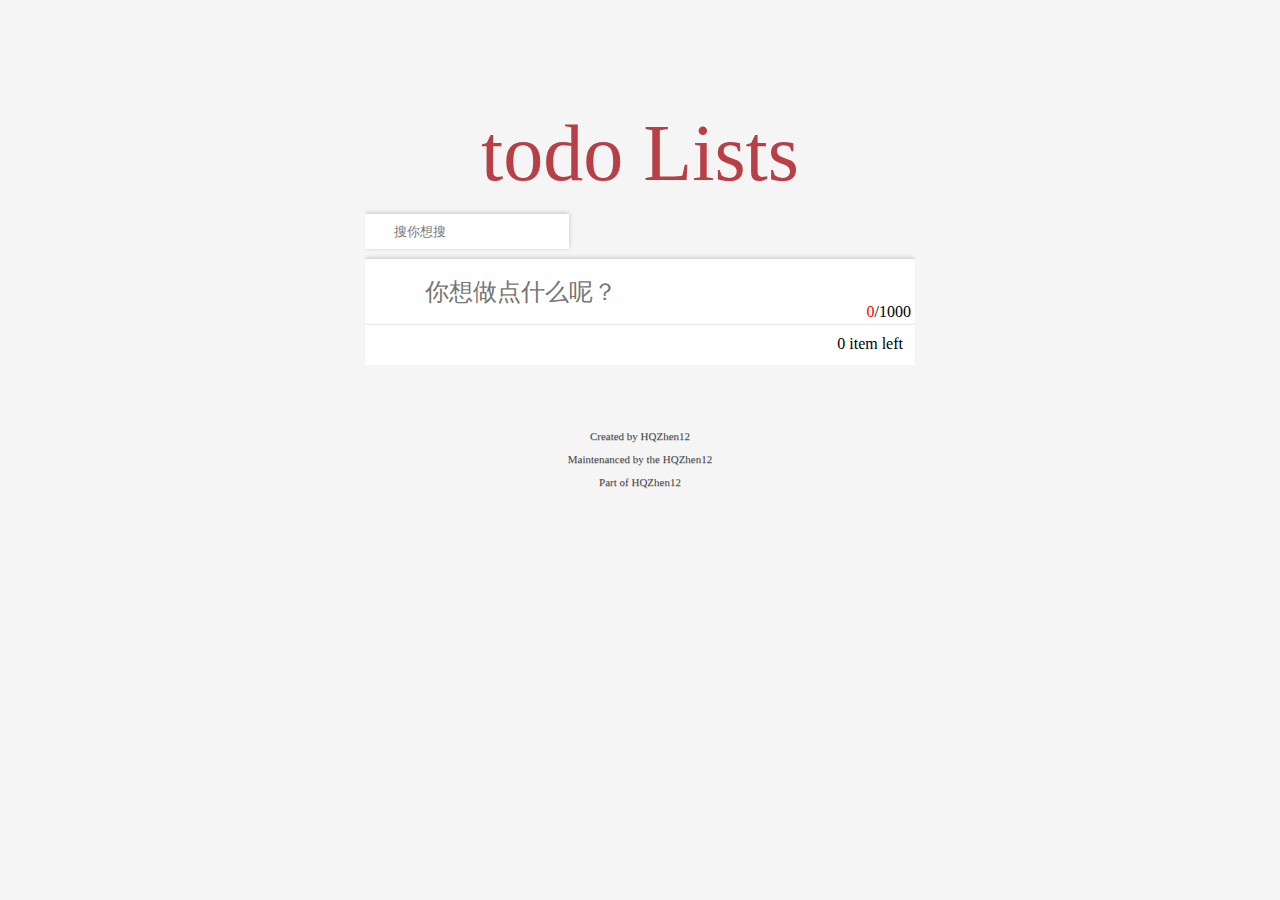
<file: 小组/week2/index.html>
<!DOCTYPE html>
<html lang="en">

<head>
    <meta charset="UTF-8">
    <meta name="viewport" content="width=device-width, initial-scale=1.0">
    <title>todo Lists</title>
    <link rel="stylesheet" type="text/css" href="style.css">
</head>

<body>
    <div class="head">
        <h1 class="todoapp">todo Lists</h1>
        <input class="input-search" type="text" placeholder="搜你想搜">
        <div class="father">
            <input class="input-todo" type="text" placeholder="你想做点什么呢？">
            <div class="usecount"><span class="useCount">0</span>/1000</div>
        </div>
    </div>
    <div class="body">
        <ul class="todo-list"></ul>
        <ul class="footer">
            <li class="num"><span class="active-num"></span>&nbsp;item&nbsp;left</li>
        </ul>
    </div>
    <footer class="info">
        <p>Created by HQZhen12</p>
        <p>Maintenanced by the HQZhen12</p>
        <p>Part of HQZhen12</p>
    </footer>
</body>
<script src="script.js"></script>
</body>

</html>
</file>
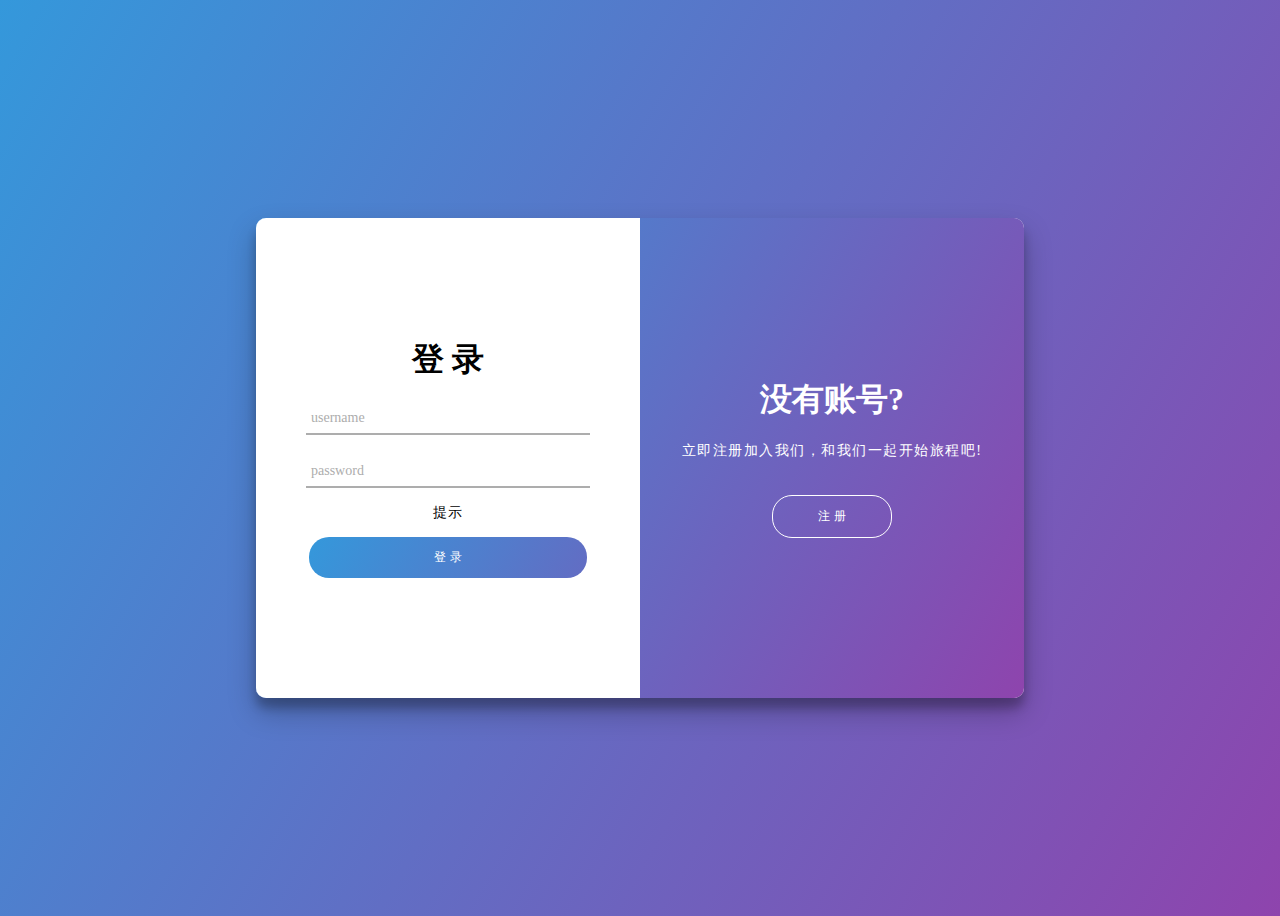
<file: 小组/week3/index.html>
<!DOCTYPE html>
<html lang="en">

<head>
    <meta charset="UTF-8">
    <meta name="viewport" content="width=device-width, initial-scale=1.0">
    <title>登录界面</title>
    <link rel="stylesheet" href="style.css">
</head>

<body>
    <div class="container">
        <div class="data-container sign-in-container">
            <div class="sign">
                <h1>登&nbsp;录</h1>
                <div class="txtb">
                    <input type="username" name="username" id="inputone">
                    <span data-user="username"></span>
                </div>
                <div class="txtb">
                    <input type="password" name="password" id="inputtwo">
                    <span data-user="password"></span>

                </div>
                <p class="prompt">提示</p>
                <button class="signin">登&nbsp;录</button>
            </div>
        </div>
        <div class="data-container sign-up-container">
            <div class="sign">
                <h1>注&nbsp;册</h1>
                <div class="txtb">
                    <input type="username" name="username" id="inputthree">
                    <span data-user="username"></span>
                </div>
                <div class="txtb">
                    <input type="password" name="password" id="inputfour">
                    <span data-user="password"></span>
                </div>
                <button class="signup">注&nbsp;册</button>
            </div>
        </div>
        <div class="overlay">
            <div class="over-panel over-left">
                <h1>已有账号？</h1>
                <p>请使用您的账号进行登录</p>
                <button class="ghost" id="signIn">登&nbsp;录</button>
            </div>
            <div class="over-panel over-right">
                <h1>没有账号?</h1>
                <p>立即注册加入我们，和我们一起开始旅程吧!</p>
                <button class="ghost" id="signUp">注&nbsp;册</button>
            </div>
        </div>
    </div>

    <script>
        let username = ''
        let password = ''
        let input = document.querySelectorAll("input")
        for (let i = 0; i < input.length; i++) {
            input[i].addEventListener("mouseenter", () => {
                input[i].classList.add("focus")
            })
            input[i].addEventListener("mouseleave", (e) => {
                if (e.target.value === '')
                    input[i].classList.remove("focus")
            })
        }

        let signup = document.querySelector('#signUp')
        signup.addEventListener("click", () => {
            // console.log(11);
            document.querySelector(".container").classList.add('change')
        })

        let signin = document.querySelector("#signIn")
        signin.addEventListener("click", () => {
            // console.log(12);
            document.querySelector(".container").classList.remove("change")
        })

        let input1 = document.querySelector("#inputone")
        input1.addEventListener("mouseleave", (e) => {
            // console.log(e.target.value);
            username = e.target.value
        })
        let input2 = document.querySelector("#inputtwo")
        input2.addEventListener("mouseleave", (e) => {
            // console.log(e.target.value);
            password = e.target.value
        })
        let signIn = document.querySelector(".signin")
        signIn.addEventListener("click", (e) => {
            let xhr = new XMLHttpRequest()
            xhr.open("POST", "http://119.91.210.79:3000/login")
            xhr.addEventListener("loadend", () => {
                const { msg, status } = JSON.parse(xhr.response)
                console.log(xhr.response);
                // console.log({ msg, status });
                if (msg === "登录成功！" && status === 1) {
                    alert('QGoffer等你来领喂');
                }
                else
                    alert('输个对的帐号密码？');
                // console.log(xhr.response);
            })
            xhr.setRequestHeader('Content-Type', 'application/json')
            const user = {
                username: username,
                password: password
            }
            const User = JSON.stringify(user)
            username = password = '1'
            console.log(username);
            console.log(password);
            input1.value = ''
            input2.value = ''
            xhr.send(User)
        })
        let input3 = document.querySelector("#inputthree")
        input3.addEventListener("mouseleave", (e) => {
            username = e.target.value
        })
        let input4 = document.querySelector("#inputfour")
        input4.addEventListener("mouseleave", (e) => {
            password = e.target.value
        })
        let signUp = document.querySelector(".signup")
        signUp.addEventListener("click", (e) => {
            console.log(username);
            console.log(password);
            console.log(username == password == '1');
            if (!username == '1' && !password == '1')
                alert('注册一下呗~');
            else
                alert('注册成功！');
            input3.value = ''
            input4.value = ''
        })
        let prompt = document.querySelector(".prompt")
        prompt.addEventListener("click", () => {
            alert("用户名: qgstudio     密码: qgstudio")
        })
    </script>
</body>

</html>
</file>
<file: 小组/week2/style.css>
body {
    background-color: rgb(245, 245, 245);
}

.btnGroup {

    display: inline-block;
}

.itemComplete {
    width: 550px;
    height: 59px;
    background-color: #fff;
    list-style-type: none;
    border-bottom: .8px solid #999;
}

.itemComplete .btnName {
    float: left;
    width: 435px;
    height: 40px;
    font-size: 32px;
    border-style: none;
    padding: 7.5px 0px 7.5px 7.5px;
}

.itemComplete .btnName-searched {
    float: left;
    width: 435px;
    height: 40px;
    font-size: 32px;
    background-color: red;
    border-style: none;
    padding: 7.5px 0px 7.5px 7.5px;
}

.itemComplete-searched {
    width: 550px;
    height: 59px;
    background-color: red;
    list-style-type: none;
    border-bottom: .8px solid #999;
}

.iconComplete {
    float: left;
    width: 34px;
    height: 34px;
    border: 1px solid #ddd;
    border-radius: 50%;
    margin: 12px 12px 12px 12px;
    /* line-height: 20px; */
    text-align: center;

}

.iconCompleteActive {
    display: inline;
    margin-top: 9px;
}

.iconCompleteActive:before {
    content: "√";
    font-size: 25px;
    color: green;
}

.iconText {
    color: #999;
    text-decoration: line-through;
}

.iconText1 {
    color: red;
}

.todo-list {
    margin: 0;
    padding: 0;
    list-style: none;
}

.head {
    width: 550px;
    margin: 0px auto;
    overflow: hidden;
}

.usecount {
    float: right;
    margin: 5px 4px 3px 0;
}

.todoapp {
    margin: 100px auto 15px;
    width: 550px;
    font-size: 80px;
    font-weight: 400;
    text-align: center;
    color: #b83f45;
}

.input-search {
    margin-bottom: 10px;
    margin-right: 2px;
    border-style: none;
    text-indent: 2em;
    font-weight: 400;
    /* float: right; */
    width: 200px;
    height: 33px;
    background-color: #fff;
    border-radius: 1%;
    box-shadow: 0 -1px 5px 0 rgba(0, 0, 0, 0.2);
}

.input-todo {
    margin-right: 2px;
    border-style: none;
    width: 474px;
    height: 33px;
    padding: 16px 16px 16px 60px;
    font-size: 24px;
    background-color: #fff;
    border-radius: 1%;
    box-shadow: 0 -1px 5px 0 rgba(0, 0, 0, 0.2);
}

.body {
    width: 550px;
    margin: 0 auto;
}

.filter-btn-group {
    display: inline-block;
    margin-left: 30px;
}

.useCount {
    color: red;
}

.send-time {
    float: right;
}

.info {
    margin: 65px auto 0;
    color: #4d4d4d;
    font-size: 11px;
    text-shadow: 0 1px 0 rgba(186, 183, 183, 0.819);
    text-align: center;
}

.todo-list li .btnGroup {
    float: right;
}

.todo-list li .btnDelete {
    top: 0;
    right: 10px;
    bottom: 0;
    width: 40px;
    height: 59px;
    margin: auto 0;
    font-size: 30px;
    color: #949494;
    background-color: #fff;
    border: none;
}


.todo-list li .btnDelete:after {
    content: '×';
    display: block;
    height: 50%;
    line-height: 1.1;
}

.todo-list li .btnDelete-searched {
    top: 0;
    right: 10px;
    bottom: 0;
    width: 40px;
    height: 59px;
    margin: auto 0;
    font-size: 30px;
    color: #949494;
    background-color: red;
    border: none;
}


.todo-list li .btnDelete-searched:after {
    content: '×';
    display: block;
    background-color: red;
    height: 50%;
    line-height: 1.1;
}

.father {
    position: relative;
    margin-bottom: 1px;
}

.usecount {
    position: absolute;
    bottom: 0;
    right: 0;
}

.footer {
    position: relative;
    width: 550px;
    height: 40px;
    background-color: #fff;
}

ul {
    display: block;
    list-style-type: disc;
    margin-block-start: 0em;
    margin-block-end: 0em;
    margin-inline-start: 0px;
    margin-inline-end: 0px;
    padding-inline-start: 0px;
}

li {
    list-style: none;
}

.footer li {
    display: inline-block;
}

.num {
    position: absolute;
    /* margin-left: 12px;
    margin-top: 14.5px; */
    top: 9.5px;
    right: 12px;
}
</file>
<file: 小组/week3/style.css>
body {
    background-image: linear-gradient(120deg, #3498db, #8e44ad);
    display: flex;
    justify-content: center;
    align-items: center;
    height: 100vh;

}

.container {
    background: #fff;
    border-radius: 10px;
    box-shadow: 0 14px 28px rgba(0, 0, 0, .25), 0 10px 10px rgba(0, 0, 0, .22);
    position: relative;
    overflow: hidden;
    width: 768px;
    max-width: 100%;
    min-height: 480px;
}

.container .data-container {
    background: #fff;
    display: flex;
    flex-direction: column;
    /* padding: 0 50px; */
    height: 100%;
    justify-content: center;
    align-self: center;
    text-align: center;
    transition: all .5s ease-in-out;
}

.sign-in-container {
    position: absolute;
    left: 0;
    top: 0;
    width: 50%;
    z-index: 3;
    height: 100%;
}

.sign-up-container {
    position: absolute;
    left: 0;
    top: 0;
    width: 50%;
    height: 100%;
    z-index: 1;
    opacity: 0;
}

.container .data-container .sign {
    /* position: relative; */
    padding: 0 50px;
}

.txtb {
    position: relative;
    border-bottom: 2px solid #adadad;
    margin: 16px 0;
}

.txtb input {
    font-size: 15px;
    color: #333;
    border: none;
    width: 100%;
    outline: none;
    background: none;
    padding: 0 3px;
    height: 35px;
}

.txtb span:before {
    content: attr(data-user);
    font-size: 14px;
    position: absolute;
    left: 5px;
    top: 35%;
    transition: .5s;
    color: #adadad;
}

.txtb span:after {
    content: "";
    position: absolute;
    left: 0%;
    top: 100%;
    width: 0%;
    background-image: linear-gradient(120deg, #3498db, #8e44ad);
    height: 2px;
    transition: .5s;
}

.focus+span::before {
    top: -10px;
}

.focus+span::after {
    width: 100%;
}

.prompt {
    margin: 15px;
    margin-bottom: 0;
}

.data-container button {
    background: linear-gradient(120deg, #3498db, #8e44ad);
    font-size: 12px;
    margin-top: 15px;
    padding: 12px 125px;
    border-radius: 20px;
    border: none;
    background-size: 200%;
    color: #fff;
    transition: .5s;
}

.data-container button:hover {
    background-size: 100%;
}

.overlay {
    position: absolute;
    left: 0;
    width: 100%;
    height: 100%;
    background-image: linear-gradient(120deg, #3498db, #8e44ad);
    color: #fff;
}

.over-panel {
    position: absolute;
    top: 0;
    height: 100%;
    width: 50%;
    display: flex;
    align-items: center;
    justify-content: center;
    flex-direction: column;
    align-items: center;
    justify-content: center;
    z-index: 2;
    transition: all .5s ease-in-out;
}

.over-left {
    transform: translateY(-20%);
    opacity: 0;
}

.over-right {
    opacity: 1;
    right: 0;
    transform: translateY(0);
}

.ghost {
    color: #fff;
    background-color: rgba(0, 0, 0, 0);
    border: 1px solid #fff;
    border-radius: 20px;
    font-size: 12px;
    padding: 12px 45px;
}

h1 {
    margin: 0;
}

p {
    margin: 20px 0 35px;
    font-size: 14px;
    letter-spacing: 1.5px;
}



.change .sign-in-container {
    transform: translateX(100%);
    z-index: 1;
    opacity: 0;
}

.change .sign-up-container {
    transform: translateX(100%);
    opacity: 1;
    z-index: 3;
}

.change .over-left {
    transform: translateY(0);
    opacity: 1;
}

.change .over-right {
    transform: translateY(20%);
    opacity: 0;
}
</file>
